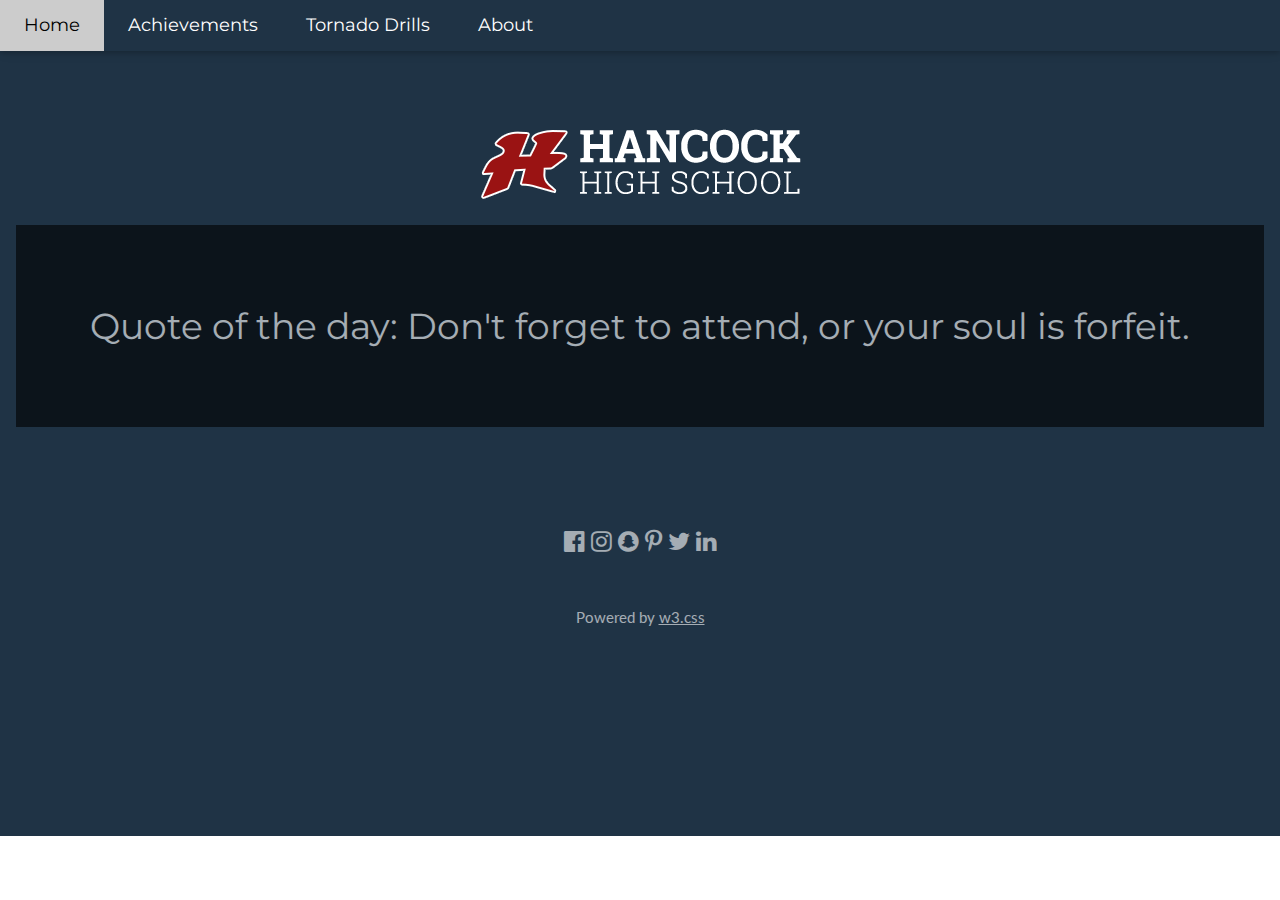
<file: index.html>
<!DOCTYPE html>
<html>
<title>Hancock High</title>
<meta charset="UTF-8">
<meta name="viewport" content="width=device-width, initial-scale=1">
<link rel="stylesheet" href="css.css">
<link rel="stylesheet" href="https://fonts.googleapis.com/css?family=Lato">
<link rel="stylesheet" href="https://fonts.googleapis.com/css?family=Montserrat">
<link rel="stylesheet" href="https://cdnjs.cloudflare.com/ajax/libs/font-awesome/4.7.0/css/font-awesome.min.css">
<style>
body,h1,h2,h3,h4,h5,h6 {font-family: "Lato", sans-serif}
.w3-bar,h1,button {font-family: "Montserrat", sans-serif}
 {font-size:200px}
</style>
<body>

<!-- Navbar -->
<div class="w3-top">
  <div class="w3-bar w3-red w3-card w3-left-align w3-large">
    <a class="w3-bar-item w3-button w3-hide-medium w3-hide-large w3-right w3-padding-large w3-hover-white w3-large w3-red" href="javascript:void(0);" onclick="myFunction()" title="Toggle Navigation Menu"><i class="fa fa-bars"></i></a>
    <a href="index.html" class="w3-bar-item w3-button w3-padding-large w3-white">Home</a>
    <a href="achievements.html" class="w3-bar-item w3-button w3-hide-small w3-padding-large w3-hover-white">Achievements</a>
    <a href="#" class="w3-bar-item w3-button w3-hide-small w3-padding-large w3-hover-white">Tornado Drills</a>
    <a href="about.html" class="w3-bar-item w3-button w3-hide-small w3-padding-large w3-hover-white">About</a>
  </div>

  <!-- Navbar on small screens -->
  <div id="navDemo" class="w3-bar-block w3-white w3-hide w3-hide-large w3-hide-medium w3-large">
    <a href="#" class="w3-bar-item w3-button w3-padding-large">Achievements</a>
    <a href="#" class="w3-bar-item w3-button w3-padding-large">Tornado Drills</a>
    <a href="#" class="w3-bar-item w3-button w3-padding-large">About</a>
  </div>
</div>

<!-- Header -->
<header class="w3-container w3-red w3-center" style="padding:128px 16px">
<img src="hhs-logo.png">
  <p class="w3-xlarge"></p>

<!-- First Grid -->


<!-- Second Grid -->
<div class="w3-container w3-black w3-center w3-opacity w3-padding-64">
    <h1>Quote of the day: Don't forget to attend, or your soul is forfeit.</h1>
</div>
    </div>

<!-- Footer -->
<footer class="w3-container w3-padding-64 w3-center w3-opacity">  
  <div class="w3-xlarge w3-padding-32">
    <i class="fa fa-facebook-official w3-hover-opacity"></i>
    <i class="fa fa-instagram w3-hover-opacity"></i>
    <i class="fa fa-snapchat w3-hover-opacity"></i>
    <i class="fa fa-pinterest-p w3-hover-opacity"></i>
    <i class="fa fa-twitter w3-hover-opacity"></i>
    <i class="fa fa-linkedin w3-hover-opacity"></i>
 </div>
 <p>Powered by <a href="https://www.w3schools.com/w3css/default.asp" target="_blank">w3.css</a></p>
</footer>

<script>
// Used to toggle the menu on small screens when clicking on the menu button
function myFunction() {
    var x = document.getElementById("navDemo");
    if (x.className.indexOf("w3-show") == -1) {
        x.className += " w3-show";
    } else { 
        x.className = x.className.replace(" w3-show", "");
    }
}
</script>

</body>
</html>
</file>
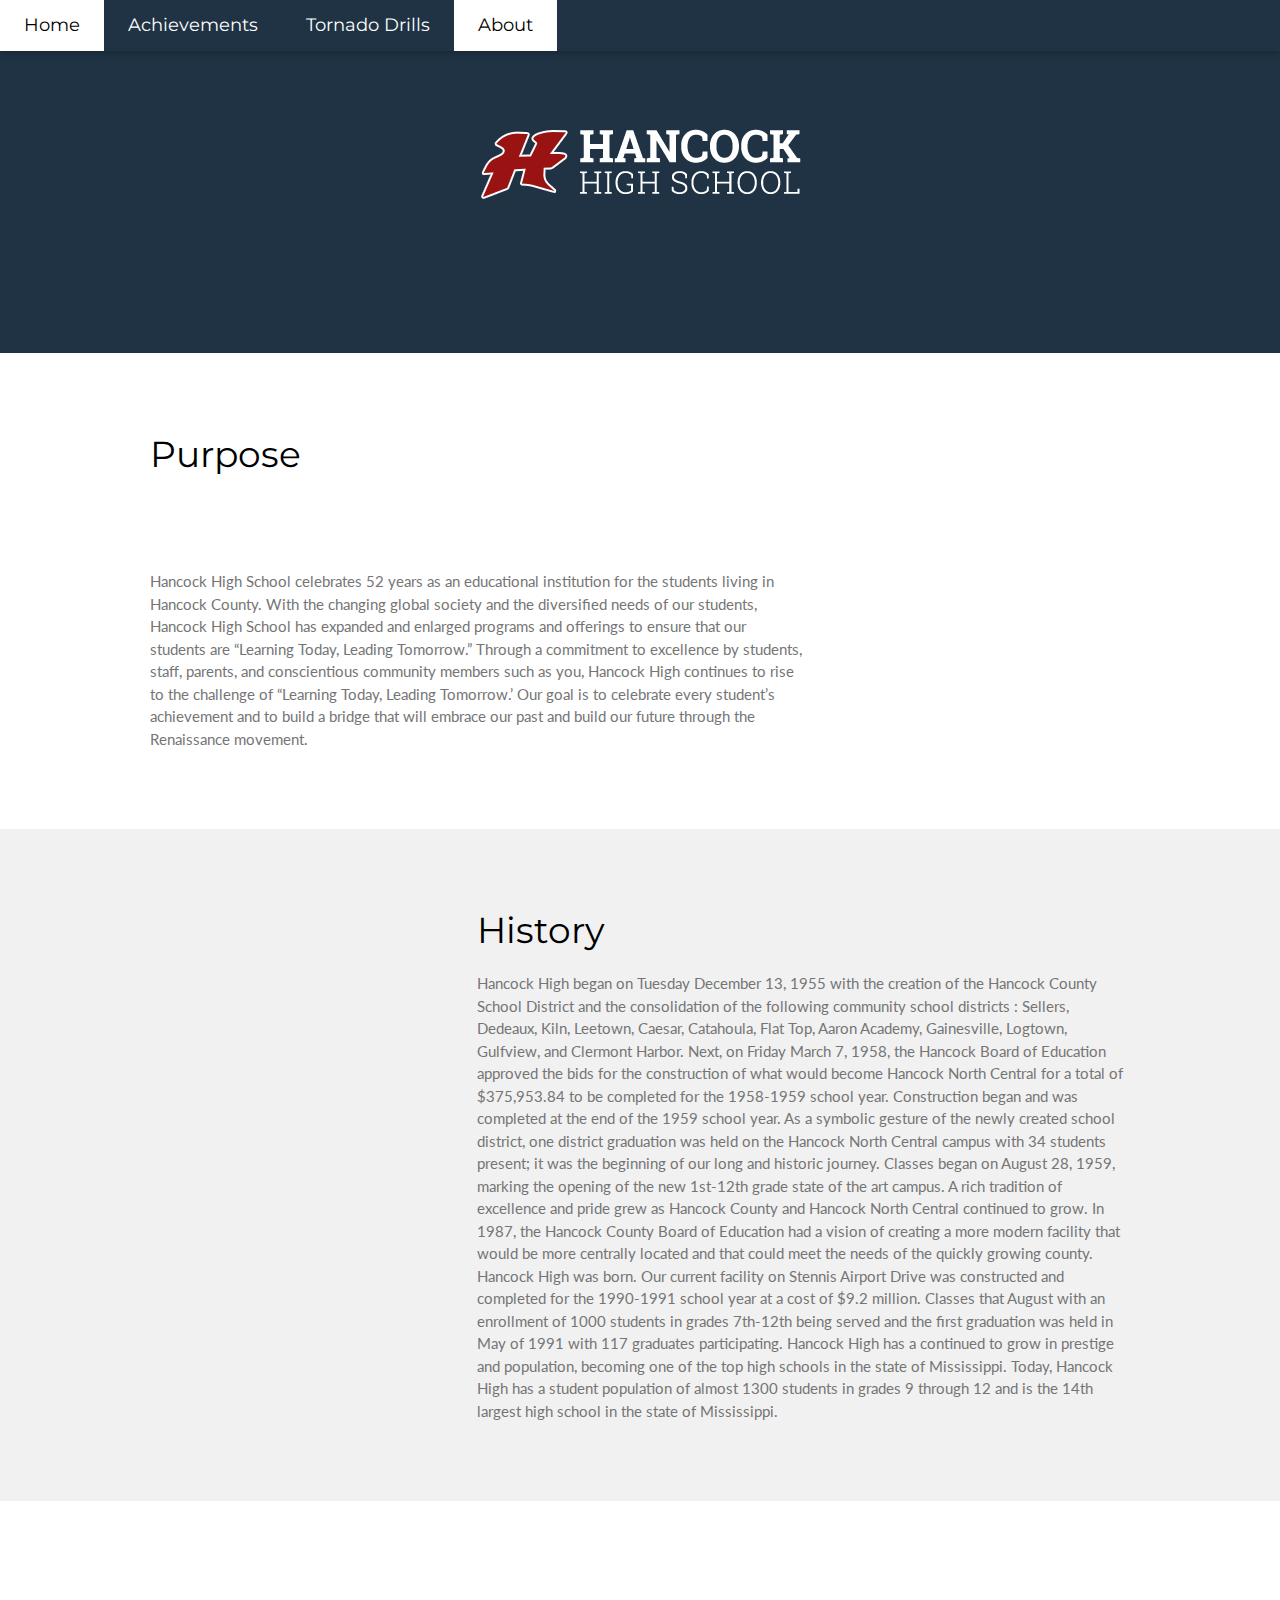
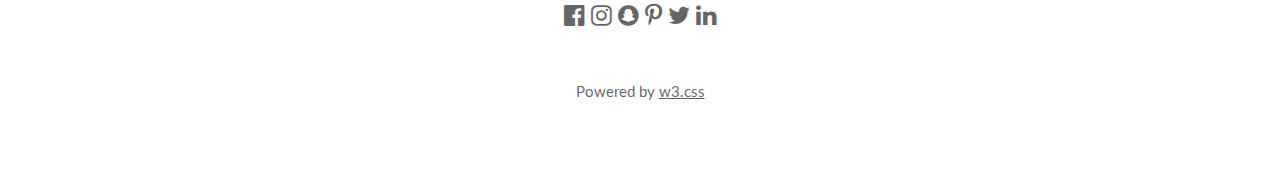
<file: about.html>
<!DOCTYPE html>
<html>
<title>Hancock High</title>
<meta charset="UTF-8">
<meta name="viewport" content="width=device-width, initial-scale=1">
<link rel="stylesheet" href="css.css">
<link rel="stylesheet" href="https://fonts.googleapis.com/css?family=Lato">
<link rel="stylesheet" href="https://fonts.googleapis.com/css?family=Montserrat">
<link rel="stylesheet" href="https://cdnjs.cloudflare.com/ajax/libs/font-awesome/4.7.0/css/font-awesome.min.css">
<style>
body,h1,h2,h3,h4,h5,h6 {font-family: "Lato", sans-serif}
.w3-bar,h1,button {font-family: "Montserrat", sans-serif}
.fa-anchor,.fa-coffee {font-size:200px}
</style>
<body>

<!-- Navbar -->
<div class="w3-top">
  <div class="w3-bar w3-red w3-card w3-left-align w3-large">
    <a class="w3-bar-item w3-button w3-hide-medium w3-hide-large w3-right w3-padding-large w3-hover-white w3-large w3-red" href="javascript:void(0);" onclick="myFunction()" title="Toggle Navigation Menu"><i class="fa fa-bars"></i></a>
    <a href="index.html" class="w3-bar-item w3-button w3-hide-small w3-padding-large w3-hover-white">Home</a>
    <a href="achievements.html" class="w3-bar-item w3-button w3-hide-small w3-padding-large w3-hover-white">Achievements</a>
    <a href="tornado-drill.html" class="w3-bar-item w3-button w3-hide-small w3-padding-large w3-hover-white">Tornado Drills</a>
    <a href="about.html" class="w3-bar-item w3-button w3-padding-large w3-white">About</a>
  </div>

  <!-- Navbar on small screens -->
  <div id="navDemo" class="w3-bar-block w3-white w3-hide w3-hide-large w3-hide-medium w3-large">
    <a href="index.html" class="w3-bar-item w3-button w3-padding-large">Home</a>
    <a href="achievements.html" class="w3-bar-item w3-button w3-padding-large">Achievements</a>
    <a href="tornado-drill.html" class="w3-bar-item w3-button w3-padding-large">Tornado Drills</a>
  </div>
</div>

<!-- Header -->
<header class="w3-container w3-red w3-center" style="padding:128px 16px">
<img src="hhs-logo.png">
  <p class="w3-xlarge"></p>
</header>

<!-- First Grid -->
<div class="w3-row-padding w3-padding-64 w3-container">
  <div class="w3-content">
    <div class="w3-twothird">
      <h1>Purpose</h1>
      <h5 class="w3-padding-32"></h5>

      <p class="w3-text-grey">Hancock High School celebrates 52 years as an educational institution for the students living in Hancock County. With the changing global society and the diversified needs of our students, Hancock High School has expanded and enlarged programs and offerings to ensure that our students are “Learning Today, Leading Tomorrow.” Through a commitment to excellence by students, staff, parents, and conscientious community members such as you, Hancock High continues to rise to the challenge of “Learning Today, Leading Tomorrow.’ Our goal is to celebrate every student’s achievement and to build a bridge that will embrace our past and build our future through the Renaissance movement.</p>
    </div>

    <div class="w3-third w3-center">
      <i class=" w3-padding-64 w3-text-red"></i>
    </div>
  </div>
</div>

<!-- Second Grid -->
<div class="w3-row-padding w3-light-grey w3-padding-64 w3-container">
  <div class="w3-content">
    <div class="w3-third w3-center">
      <i class="w3-padding-64 w3-text-red w3-margin-right"></i>
    </div>

    <div class="w3-twothird">
      <h1>History</h1>

      <p class="w3-text-grey">Hancock High began on Tuesday December 13, 1955 with the creation of the Hancock County School District and the consolidation of the following community school districts : Sellers, Dedeaux, Kiln, Leetown, Caesar, Catahoula, Flat Top, Aaron Academy, Gainesville, Logtown, Gulfview, and Clermont Harbor. Next, on Friday March 7, 1958, the Hancock Board of Education approved the bids for the construction of what would become Hancock North Central for a total of $375,953.84 to be completed for the 1958-1959 school year. Construction began and was completed at the end of the 1959 school year. As a symbolic gesture of the newly created school district, one district graduation was held on the Hancock North Central campus with 34 students present; it was the beginning of our long and historic journey. Classes began on August 28, 1959, marking the opening of the new 1st-12th grade state of the art campus. A rich tradition of excellence and pride grew as Hancock County and Hancock North Central continued to grow. In 1987, the Hancock County Board of Education had a vision of creating a more modern facility that would be more centrally located and that could meet the needs of the quickly growing county. Hancock High was born. Our current facility on Stennis Airport Drive was constructed and completed for the 1990-1991 school year at a cost of $9.2 million. Classes that August with an enrollment of 1000 students in grades 7th-12th being served and the first graduation was held in May of 1991 with 117 graduates participating. Hancock High has a continued to grow in prestige and population, becoming one of the top high schools in the state of Mississippi. Today, Hancock High has a student population of almost 1300 students in grades 9 through 12 and is the 14th largest high school in the state of Mississippi.</p>
    </div>
  </div>
</div>

<!-- Footer -->
<footer class="w3-container w3-padding-64 w3-center w3-opacity">  
  <div class="w3-xlarge w3-padding-32">
    <i class="fa fa-facebook-official w3-hover-opacity"></i>
    <i class="fa fa-instagram w3-hover-opacity"></i>
    <i class="fa fa-snapchat w3-hover-opacity"></i>
    <i class="fa fa-pinterest-p w3-hover-opacity"></i>
    <i class="fa fa-twitter w3-hover-opacity"></i>
    <i class="fa fa-linkedin w3-hover-opacity"></i>
 </div>
 <p>Powered by <a href="https://www.w3schools.com/w3css/default.asp" target="_blank">w3.css</a></p>
</footer>

<script>
// Used to toggle the menu on small screens when clicking on the menu button
function myFunction() {
    var x = document.getElementById("navDemo");
    if (x.className.indexOf("w3-show") == -1) {
        x.className += " w3-show";
    } else { 
        x.className = x.className.replace(" w3-show", "");
    }
}
</script>

</body>
</html>
</file>
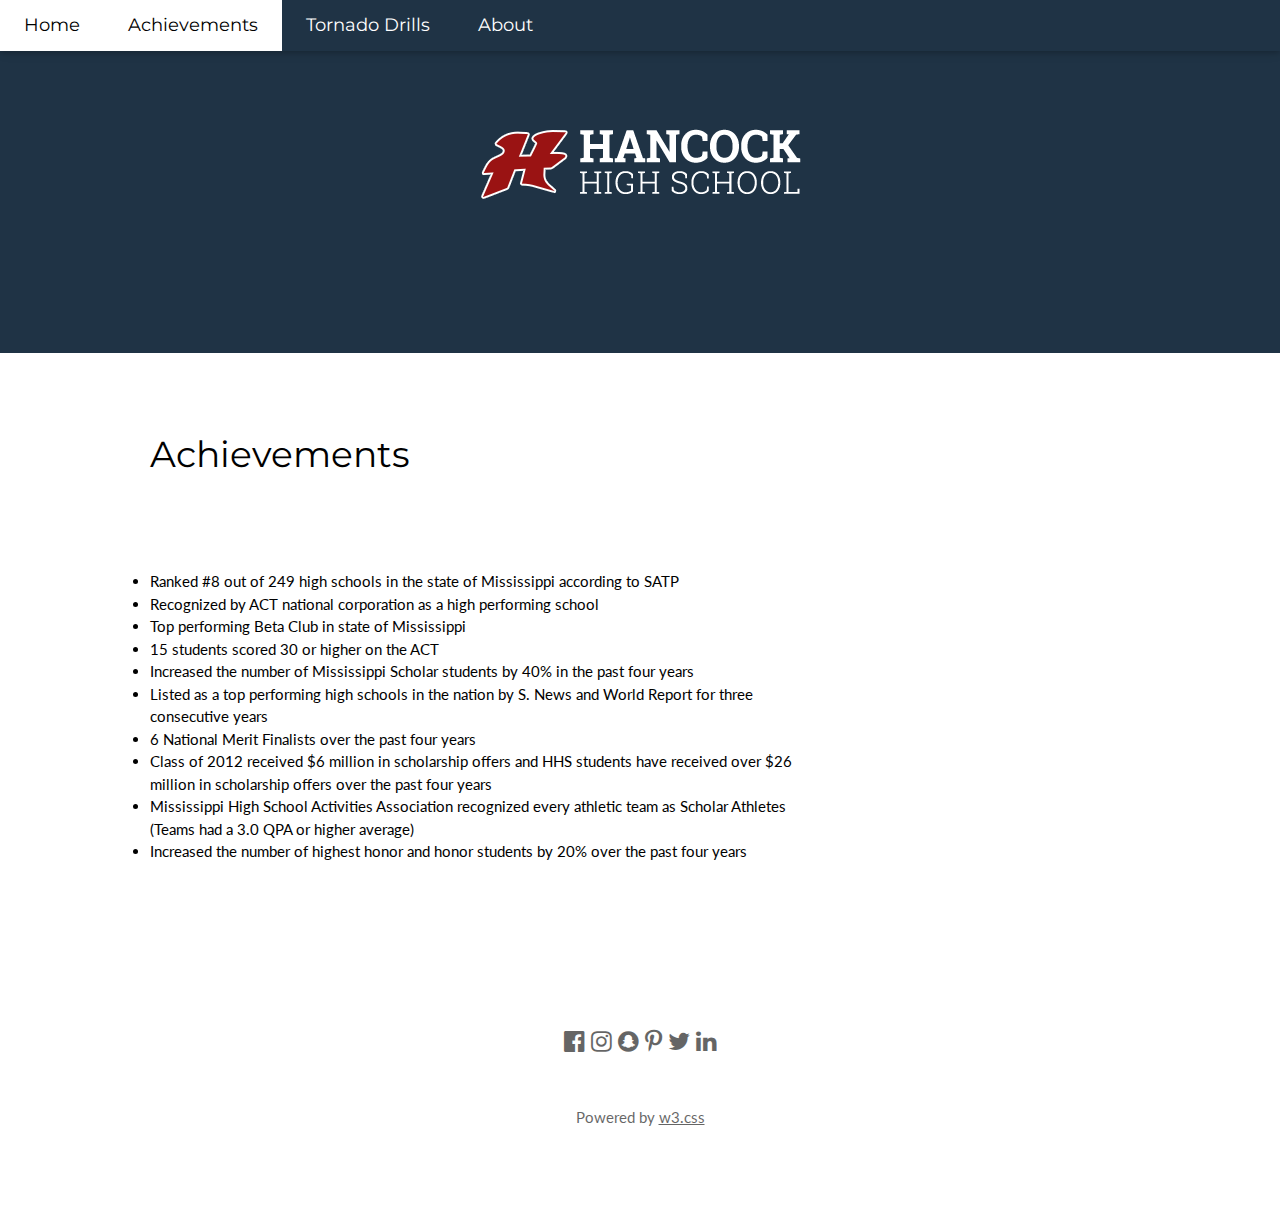
<file: achievements.html>
<!DOCTYPE html>
<html>
<title>Hancock High</title>
<meta charset="UTF-8">
<meta name="viewport" content="width=device-width, initial-scale=1">
<link rel="stylesheet" href="css.css">
<link rel="stylesheet" href="https://fonts.googleapis.com/css?family=Lato">
<link rel="stylesheet" href="https://fonts.googleapis.com/css?family=Montserrat">
<link rel="stylesheet" href="https://cdnjs.cloudflare.com/ajax/libs/font-awesome/4.7.0/css/font-awesome.min.css">
<style>
body,h1,h2,h3,h4,h5,h6 {font-family: "Lato", sans-serif}
.w3-bar,h1,button {font-family: "Montserrat", sans-serif}
</style>
<body>

<!-- Navbar -->
<div class="w3-top">
  <div class="w3-bar w3-red w3-card w3-left-align w3-large">
    <a class="w3-bar-item w3-button w3-hide-medium w3-hide-large w3-right w3-padding-large w3-hover-white w3-large w3-red" href="javascript:void(0);" onclick="myFunction()" title="Toggle Navigation Menu"><i class="fa fa-bars"></i></a>
    <a href="index.html" class="w3-bar-item w3-button w3-hide-small w3-padding-large w3-hover-white">Home</a>
    <a href="achievements.html" class="w3-bar-item w3-button w3-padding-large w3-white">Achievements</a>
    <a href="tornado-drill.html" class="w3-bar-item w3-button w3-hide-small w3-padding-large w3-hover-white">Tornado Drills</a>
    <a href="about.html" class="w3-bar-item w3-button w3-hide-small w3-padding-large w3-hover-white">About</a>
  </div>

  <!-- Navbar on small screens -->
  <div id="navDemo" class="w3-bar-block w3-white w3-hide w3-hide-large w3-hide-medium w3-large">
    <a href="index.html" class="w3-bar-item w3-button w3-padding-large">Home</a>
    <a href="tornado-drill.html" class="w3-bar-item w3-button w3-padding-large">Tornado Drills</a>
    <a href="about.html" class="w3-bar-item w3-button w3-padding-large">About</a>
  </div>
</div>

<!-- Header -->
<header class="w3-container w3-red w3-center" style="padding:128px 16px">
<img src="hhs-logo.png">
  <p class="w3-xlarge"></p>
</header>

<!-- First Grid -->
<div class="w3-row-padding w3-padding-64 w3-container">
  <div class="w3-content">
    <div class="w3-twothird">
      <h1>Achievements</h1>
      <h5 class="w3-padding-32"></h5>

        <p class="w3-text-grey"><li>Ranked #8 out of 249 high schools in the state of Mississippi according to SATP</li>
        <li>Recognized by ACT national corporation as a high performing school</li>
        <li>Top performing Beta Club in state of Mississippi</li>
        <li>15 students scored 30 or higher on the ACT</li>
        <li>Increased the number of Mississippi Scholar students by 40% in the past four years</li>
<li>Listed as a top performing high schools in the nation by S. News and World Report for three consecutive years</li>
        <li>6 National Merit Finalists over the past four years</li>
<li>Class of 2012 received $6 million in scholarship offers and HHS students have received over $26 million in scholarship offers over the past four years</li>
<li>Mississippi High School Activities Association recognized every athletic team as Scholar Athletes (Teams had a 3.0 QPA or higher average)</li>
        <li>Increased the number of highest honor and honor students by 20% over the past four years</li>
    </div>

    <div class="w3-third w3-center">
      <i class="w3-padding-64 w3-text-red"></i>
    </div>
  </div>
</div>
    
<!-- Footer -->
<footer class="w3-container w3-padding-64 w3-center w3-opacity">  
  <div class="w3-xlarge w3-padding-32">
    <i class="fa fa-facebook-official w3-hover-opacity"></i>
    <i class="fa fa-instagram w3-hover-opacity"></i>
    <i class="fa fa-snapchat w3-hover-opacity"></i>
    <i class="fa fa-pinterest-p w3-hover-opacity"></i>
    <i class="fa fa-twitter w3-hover-opacity"></i>
    <i class="fa fa-linkedin w3-hover-opacity"></i>
 </div>
 <p>Powered by <a href="https://www.w3schools.com/w3css/default.asp" target="_blank">w3.css</a></p>
</footer>

<script>
// Used to toggle the menu on small screens when clicking on the menu button
function myFunction() {
    var x = document.getElementById("navDemo");
    if (x.className.indexOf("w3-show") == -1) {
        x.className += " w3-show";
    } else { 
        x.className = x.className.replace(" w3-show", "");
    }
}
</script>

</body>
</html>
</file>
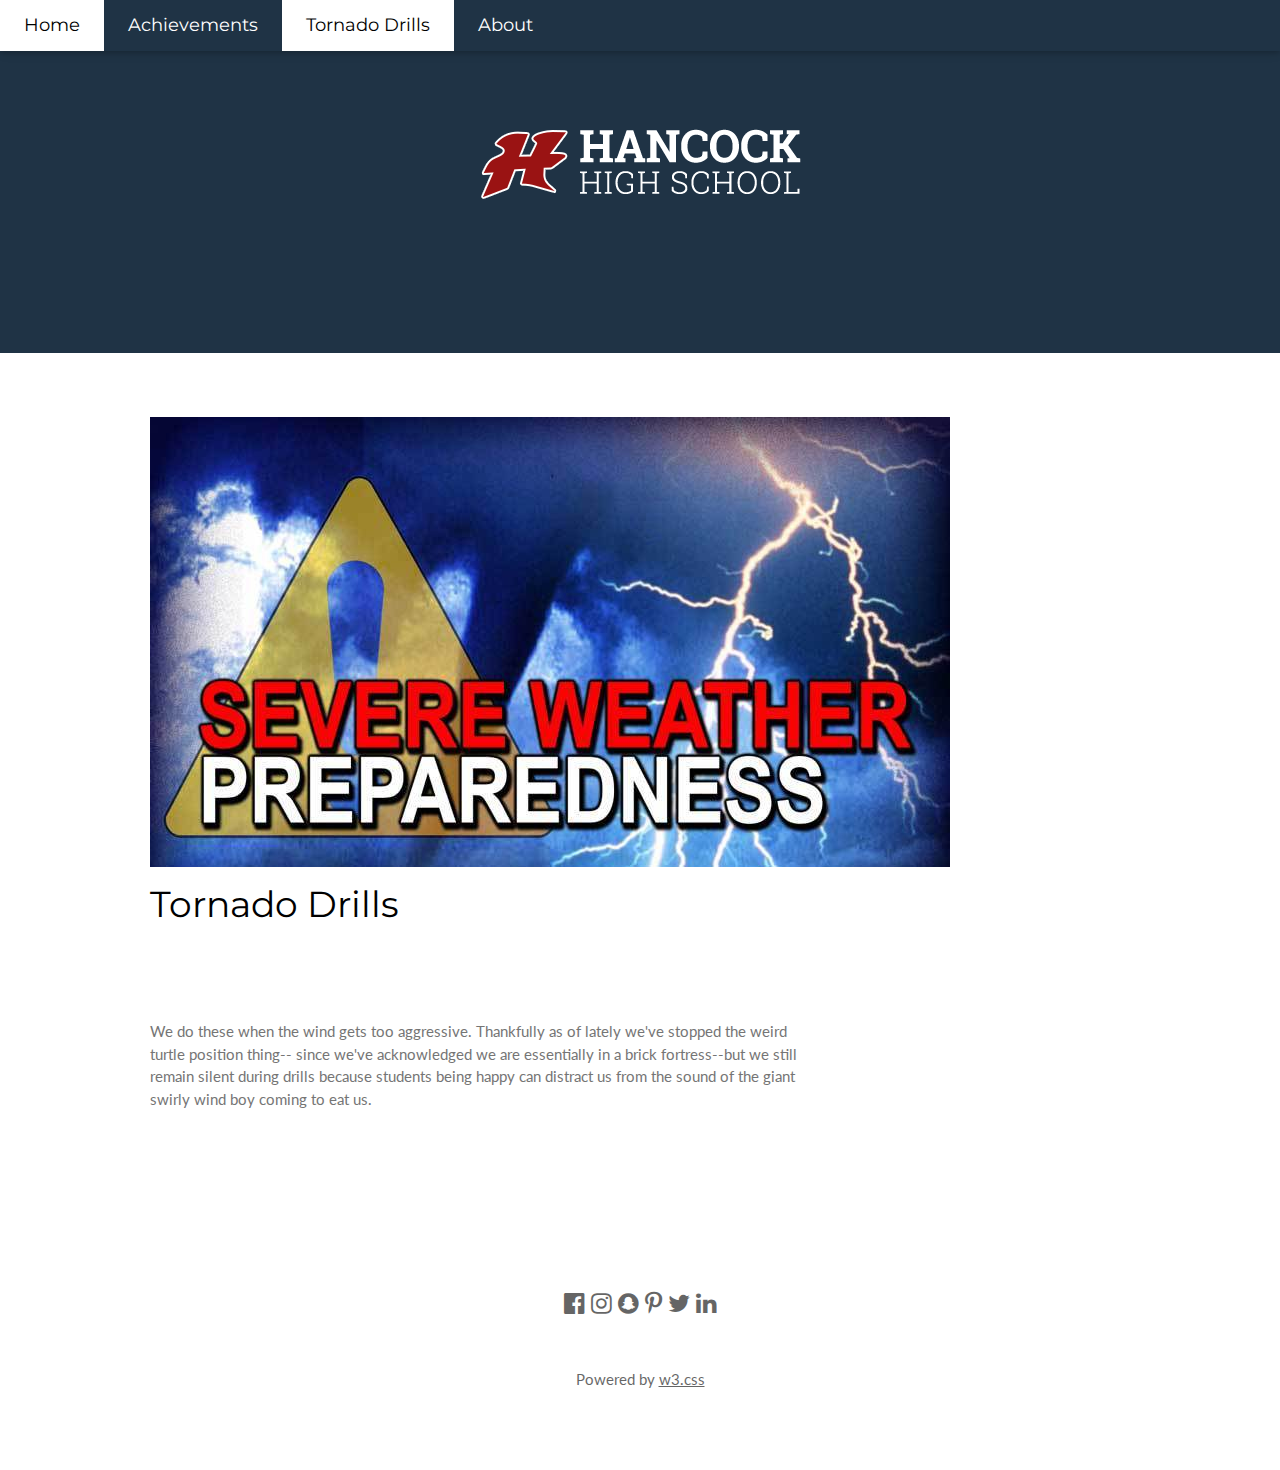
<file: tornado-drill.html>
<!DOCTYPE html>
<html>
<title>Hancock High</title>
<meta charset="UTF-8">
<meta name="viewport" content="width=device-width, initial-scale=1">
<link rel="stylesheet" href="css.css">
<link rel="stylesheet" href="https://fonts.googleapis.com/css?family=Lato">
<link rel="stylesheet" href="https://fonts.googleapis.com/css?family=Montserrat">
<link rel="stylesheet" href="https://cdnjs.cloudflare.com/ajax/libs/font-awesome/4.7.0/css/font-awesome.min.css">
<style>
body,h1,h2,h3,h4,h5,h6 {font-family: "Lato", sans-serif}
.w3-bar,h1,button {font-family: "Montserrat", sans-serif}
.fa-anchor,.fa-coffee {font-size:200px}
</style>
<body>

<!-- Navbar -->
<div class="w3-top">
  <div class="w3-bar w3-red w3-card w3-left-align w3-large">
    <a class="w3-bar-item w3-button w3-hide-medium w3-hide-large w3-right w3-padding-large w3-hover-white w3-large w3-red" href="javascript:void(0);" onclick="myFunction()" title="Toggle Navigation Menu"><i class="fa fa-bars"></i></a>
    <a href="index.html" class="w3-bar-item w3-button w3-hide-small w3-padding-large w3-hover-white">Home</a>
    <a href="achievements.html" class="w3-bar-item w3-button w3-hide-small w3-padding-large w3-hover-white">Achievements</a>
    <a href="tornado-drill.html" class="w3-bar-item w3-button w3-padding-large w3-white">Tornado Drills</a>
    <a href="about.html" class="w3-bar-item w3-button w3-hide-small w3-padding-large w3-hover-white">About</a>
  </div>

  <!-- Navbar on small screens -->
  <div id="navDemo" class="w3-bar-block w3-white w3-hide w3-hide-large w3-hide-medium w3-large">
    <a href="index.html" class="w3-bar-item w3-button w3-padding-large">Home</a>
    <a href="achievements.html" class="w3-bar-item w3-button w3-padding-large">Achievements</a>
    <a href="about.html" class="w3-bar-item w3-button w3-padding-large">About</a>
  </div>
</div>

<!-- Header -->
<header class="w3-container w3-red w3-center" style="padding:128px 16px">
<img src="hhs-logo.png">
  <p class="w3-xlarge"></p>
</header>

<!-- First Grid -->
<div class="w3-row-padding w3-padding-64 w3-container">
  <div class="w3-content">
    <div class="w3-twothird">
<img src="tornado.jpg">
      <h1>Tornado Drills</h1>
      <h5 class="w3-padding-32"></h5>

      <p class="w3-text-grey">We do these when the wind gets too aggressive. Thankfully as of lately we've stopped the weird turtle position thing-- since we've acknowledged we are essentially in a brick fortress--but we still remain silent during drills because students being happy can distract us from the sound of the giant swirly wind boy coming to eat us.</p>
    </div>

    <div class="w3-third w3-center">
      <i class=" w3-padding-64 w3-text-red"></i>
    </div>
  </div>
</div>

<!-- Footer -->
<footer class="w3-container w3-padding-64 w3-center w3-opacity">  
  <div class="w3-xlarge w3-padding-32">
    <i class="fa fa-facebook-official w3-hover-opacity"></i>
    <i class="fa fa-instagram w3-hover-opacity"></i>
    <i class="fa fa-snapchat w3-hover-opacity"></i>
    <i class="fa fa-pinterest-p w3-hover-opacity"></i>
    <i class="fa fa-twitter w3-hover-opacity"></i>
    <i class="fa fa-linkedin w3-hover-opacity"></i>
 </div>
 <p>Powered by <a href="https://www.w3schools.com/w3css/default.asp" target="_blank">w3.css</a></p>
</footer>

<script>
// Used to toggle the menu on small screens when clicking on the menu button
function myFunction() {
    var x = document.getElementById("navDemo");
    if (x.className.indexOf("w3-show") == -1) {
        x.className += " w3-show";
    } else { 
        x.className = x.className.replace(" w3-show", "");
    }
}
</script>

</body>
</html>
</file>
<file: css.css>
/* W3.CSS 4.10 February 2018 by Jan Egil and Borge Refsnes */
html{box-sizing:border-box}*,*:before,*:after{box-sizing:inherit}
/* Extract from normalize.css by Nicolas Gallagher and Jonathan Neal git.io/normalize */
html{-ms-text-size-adjust:100%;-webkit-text-size-adjust:100%}body{margin:0}
article,aside,details,figcaption,figure,footer,header,main,menu,nav,section,summary{display:block}
audio,canvas,progress,video{display:inline-block}progress{vertical-align:baseline}
audio:not([controls]){display:none;height:0}[hidden],template{display:none}
a{background-color:transparent;-webkit-text-decoration-skip:objects}
a:active,a:hover{outline-width:0}abbr[title]{border-bottom:none;text-decoration:underline;text-decoration:underline dotted}
dfn{font-style:italic}mark{background:#ff0;color:#000}
small{font-size:80%}sub,sup{font-size:75%;line-height:0;position:relative;vertical-align:baseline}
sub{bottom:-0.25em}sup{top:-0.5em}figure{margin:1em 40px}img{border-style:none}svg:not(:root){overflow:hidden}
code,kbd,pre,samp{font-family:monospace,monospace;font-size:1em}hr{box-sizing:content-box;height:0;overflow:visible}
button,input,select,textarea{font:inherit;margin:0}optgroup{font-weight:bold}
button,input{overflow:visible}button,select{text-transform:none}
button,html [type=button],[type=reset],[type=submit]{-webkit-appearance:button}
button::-moz-focus-inner, [type=button]::-moz-focus-inner, [type=reset]::-moz-focus-inner, [type=submit]::-moz-focus-inner{border-style:none;padding:0}
button:-moz-focusring, [type=button]:-moz-focusring, [type=reset]:-moz-focusring, [type=submit]:-moz-focusring{outline:1px dotted ButtonText}
fieldset{border:1px solid #c0c0c0;margin:0 2px;padding:.35em .625em .75em}
legend{color:inherit;display:table;max-width:100%;padding:0;white-space:normal}textarea{overflow:auto}
[type=checkbox],[type=radio]{padding:0}
[type=number]::-webkit-inner-spin-button,[type=number]::-webkit-outer-spin-button{height:auto}
[type=search]{-webkit-appearance:textfield;outline-offset:-2px}
[type=search]::-webkit-search-cancel-button,[type=search]::-webkit-search-decoration{-webkit-appearance:none}
::-webkit-input-placeholder{color:inherit;opacity:0.54}
::-webkit-file-upload-button{-webkit-appearance:button;font:inherit}
/* End extract */
html,body{font-family:Verdana,sans-serif;font-size:15px;line-height:1.5}html{overflow-x:hidden}
h1{font-size:36px}h2{font-size:30px}h3{font-size:24px}h4{font-size:20px}h5{font-size:18px}h6{font-size:16px}.w3-serif{font-family:serif}
h1,h2,h3,h4,h5,h6{font-family:"Segoe UI",Arial,sans-serif;font-weight:400;margin:10px 0}.w3-wide{letter-spacing:4px}
hr{border:0;border-top:1px solid #eee;margin:20px 0}
.w3-image{max-width:100%;height:auto}img{vertical-align:middle}a{color:inherit}
.w3-table,.w3-table-all{border-collapse:collapse;border-spacing:0;width:100%;display:table}.w3-table-all{border:1px solid #ccc}
.w3-bordered tr,.w3-table-all tr{border-bottom:1px solid #ddd}.w3-striped tbody tr:nth-child(even){background-color:#f1f1f1}
.w3-table-all tr:nth-child(odd){background-color:#fff}.w3-table-all tr:nth-child(even){background-color:#f1f1f1}
.w3-hoverable tbody tr:hover,.w3-ul.w3-hoverable li:hover{background-color:#ccc}.w3-centered tr th,.w3-centered tr td{text-align:center}
.w3-table td,.w3-table th,.w3-table-all td,.w3-table-all th{padding:8px 8px;display:table-cell;text-align:left;vertical-align:top}
.w3-table th:first-child,.w3-table td:first-child,.w3-table-all th:first-child,.w3-table-all td:first-child{padding-left:16px}
.w3-btn,.w3-button{border:none;display:inline-block;padding:8px 16px;vertical-align:middle;overflow:hidden;text-decoration:none;color:inherit;background-color:inherit;text-align:center;cursor:pointer;white-space:nowrap}
.w3-btn:hover{box-shadow:0 8px 16px 0 rgba(0,0,0,0.2),0 6px 20px 0 rgba(0,0,0,0.19)}
.w3-btn,.w3-button{-webkit-touch-callout:none;-webkit-user-select:none;-khtml-user-select:none;-moz-user-select:none;-ms-user-select:none;user-select:none}   
.w3-disabled,.w3-btn:disabled,.w3-button:disabled{cursor:not-allowed;opacity:0.3}.w3-disabled *,:disabled *{pointer-events:none}
.w3-btn.w3-disabled:hover,.w3-btn:disabled:hover{box-shadow:none}
.w3-badge,.w3-tag{background-color:#000;color:#fff;display:inline-block;padding-left:8px;padding-right:8px;text-align:center}.w3-badge{border-radius:50%}
.w3-ul{list-style-type:none;padding:0;margin:0}.w3-ul li{padding:8px 16px;border-bottom:1px solid #ddd}.w3-ul li:last-child{border-bottom:none}
.w3-tooltip,.w3-display-container{position:relative}.w3-tooltip .w3-text{display:none}.w3-tooltip:hover .w3-text{display:inline-block}
.w3-ripple:active{opacity:0.5}.w3-ripple{transition:opacity 0s}
.w3-input{padding:8px;display:block;border:none;border-bottom:1px solid #ccc;width:100%}
.w3-select{padding:9px 0;width:100%;border:none;border-bottom:1px solid #ccc}
.w3-dropdown-click,.w3-dropdown-hover{position:relative;display:inline-block;cursor:pointer}
.w3-dropdown-hover:hover .w3-dropdown-content{display:block}
.w3-dropdown-hover:first-child,.w3-dropdown-click:hover{background-color:#ccc;color:#000}
.w3-dropdown-hover:hover > .w3-button:first-child,.w3-dropdown-click:hover > .w3-button:first-child{background-color:#ccc;color:#000}
.w3-dropdown-content{cursor:auto;color:#000;background-color:#fff;display:none;position:absolute;min-width:160px;margin:0;padding:0;z-index:1}
.w3-check,.w3-radio{width:24px;height:24px;position:relative;top:6px}
.w3-sidebar{height:100%;width:200px;background-color:#fff;position:fixed!important;z-index:1;overflow:auto}
.w3-bar-block .w3-dropdown-hover,.w3-bar-block .w3-dropdown-click{width:100%}
.w3-bar-block .w3-dropdown-hover .w3-dropdown-content,.w3-bar-block .w3-dropdown-click .w3-dropdown-content{min-width:100%}
.w3-bar-block .w3-dropdown-hover .w3-button,.w3-bar-block .w3-dropdown-click .w3-button{width:100%;text-align:left;padding:8px 16px}
.w3-main,#main{transition:margin-left .4s}
.w3-modal{z-index:3;display:none;padding-top:100px;position:fixed;left:0;top:0;width:100%;height:100%;overflow:auto;background-color:rgb(0,0,0);background-color:rgba(0,0,0,0.4)}
.w3-modal-content{margin:auto;background-color:#fff;position:relative;padding:0;outline:0;width:600px}
.w3-bar{width:100%;overflow:hidden}.w3-center .w3-bar{display:inline-block;width:auto}
.w3-bar .w3-bar-item{padding:8px 16px;float:left;width:auto;border:none;display:block;outline:0}
.w3-bar .w3-dropdown-hover,.w3-bar .w3-dropdown-click{position:static;float:left}
.w3-bar .w3-button{white-space:normal}
.w3-bar-block .w3-bar-item{width:100%;display:block;padding:8px 16px;text-align:left;border:none;white-space:normal;float:none;outline:0}
.w3-bar-block.w3-center .w3-bar-item{text-align:center}.w3-block{display:block;width:100%}
.w3-responsive{display:block;overflow-x:auto}
.w3-container:after,.w3-container:before,.w3-panel:after,.w3-panel:before,.w3-row:after,.w3-row:before,.w3-row-padding:after,.w3-row-padding:before,
.w3-cell-row:before,.w3-cell-row:after,.w3-clear:after,.w3-clear:before,.w3-bar:before,.w3-bar:after{content:"";display:table;clear:both}
.w3-col,.w3-half,.w3-third,.w3-twothird,.w3-threequarter,.w3-quarter{float:left;width:100%}
.w3-col.s1{width:8.33333%}.w3-col.s2{width:16.66666%}.w3-col.s3{width:24.99999%}.w3-col.s4{width:33.33333%}
.w3-col.s5{width:41.66666%}.w3-col.s6{width:49.99999%}.w3-col.s7{width:58.33333%}.w3-col.s8{width:66.66666%}
.w3-col.s9{width:74.99999%}.w3-col.s10{width:83.33333%}.w3-col.s11{width:91.66666%}.w3-col.s12{width:99.99999%}
@media (min-width:601px){.w3-col.m1{width:8.33333%}.w3-col.m2{width:16.66666%}.w3-col.m3,.w3-quarter{width:24.99999%}.w3-col.m4,.w3-third{width:33.33333%}
.w3-col.m5{width:41.66666%}.w3-col.m6,.w3-half{width:49.99999%}.w3-col.m7{width:58.33333%}.w3-col.m8,.w3-twothird{width:66.66666%}
.w3-col.m9,.w3-threequarter{width:74.99999%}.w3-col.m10{width:83.33333%}.w3-col.m11{width:91.66666%}.w3-col.m12{width:99.99999%}}
@media (min-width:993px){.w3-col.l1{width:8.33333%}.w3-col.l2{width:16.66666%}.w3-col.l3{width:24.99999%}.w3-col.l4{width:33.33333%}
.w3-col.l5{width:41.66666%}.w3-col.l6{width:49.99999%}.w3-col.l7{width:58.33333%}.w3-col.l8{width:66.66666%}
.w3-col.l9{width:74.99999%}.w3-col.l10{width:83.33333%}.w3-col.l11{width:91.66666%}.w3-col.l12{width:99.99999%}}
.w3-content{max-width:980px;margin:auto}.w3-rest{overflow:hidden}
.w3-cell-row{display:table;width:100%}.w3-cell{display:table-cell}
.w3-cell-top{vertical-align:top}.w3-cell-middle{vertical-align:middle}.w3-cell-bottom{vertical-align:bottom}
.w3-hide{display:none!important}.w3-show-block,.w3-show{display:block!important}.w3-show-inline-block{display:inline-block!important}
@media (max-width:600px){.w3-modal-content{margin:0 10px;width:auto!important}.w3-modal{padding-top:30px}
.w3-dropdown-hover.w3-mobile .w3-dropdown-content,.w3-dropdown-click.w3-mobile .w3-dropdown-content{position:relative}	
.w3-hide-small{display:none!important}.w3-mobile{display:block;width:100%!important}.w3-bar-item.w3-mobile,.w3-dropdown-hover.w3-mobile,.w3-dropdown-click.w3-mobile{text-align:center}
.w3-dropdown-hover.w3-mobile,.w3-dropdown-hover.w3-mobile .w3-btn,.w3-dropdown-hover.w3-mobile .w3-button,.w3-dropdown-click.w3-mobile,.w3-dropdown-click.w3-mobile .w3-btn,.w3-dropdown-click.w3-mobile .w3-button{width:100%}}
@media (max-width:768px){.w3-modal-content{width:500px}.w3-modal{padding-top:50px}}
@media (min-width:993px){.w3-modal-content{width:900px}.w3-hide-large{display:none!important}.w3-sidebar.w3-collapse{display:block!important}}
@media (max-width:992px) and (min-width:601px){.w3-hide-medium{display:none!important}}
@media (max-width:992px){.w3-sidebar.w3-collapse{display:none}.w3-main{margin-left:0!important;margin-right:0!important}}
.w3-top,.w3-bottom{position:fixed;width:100%;z-index:1}.w3-top{top:0}.w3-bottom{bottom:0}
.w3-overlay{position:fixed;display:none;width:100%;height:100%;top:0;left:0;right:0;bottom:0;background-color:rgba(0,0,0,0.5);z-index:2}
.w3-display-topleft{position:absolute;left:0;top:0}.w3-display-topright{position:absolute;right:0;top:0}
.w3-display-bottomleft{position:absolute;left:0;bottom:0}.w3-display-bottomright{position:absolute;right:0;bottom:0}
.w3-display-middle{position:absolute;top:50%;left:50%;transform:translate(-50%,-50%);-ms-transform:translate(-50%,-50%)}
.w3-display-left{position:absolute;top:50%;left:0%;transform:translate(0%,-50%);-ms-transform:translate(-0%,-50%)}
.w3-display-right{position:absolute;top:50%;right:0%;transform:translate(0%,-50%);-ms-transform:translate(0%,-50%)}
.w3-display-topmiddle{position:absolute;left:50%;top:0;transform:translate(-50%,0%);-ms-transform:translate(-50%,0%)}
.w3-display-bottommiddle{position:absolute;left:50%;bottom:0;transform:translate(-50%,0%);-ms-transform:translate(-50%,0%)}
.w3-display-container:hover .w3-display-hover{display:block}.w3-display-container:hover span.w3-display-hover{display:inline-block}.w3-display-hover{display:none}
.w3-display-position{position:absolute}
.w3-circle{border-radius:50%}
.w3-round-small{border-radius:2px}.w3-round,.w3-round-medium{border-radius:4px}.w3-round-large{border-radius:8px}.w3-round-xlarge{border-radius:16px}.w3-round-xxlarge{border-radius:32px}
.w3-row-padding,.w3-row-padding>.w3-half,.w3-row-padding>.w3-third,.w3-row-padding>.w3-twothird,.w3-row-padding>.w3-threequarter,.w3-row-padding>.w3-quarter,.w3-row-padding>.w3-col{padding:0 8px}
.w3-container,.w3-panel{padding:0.01em 16px}.w3-panel{margin-top:16px;margin-bottom:16px}
.w3-code,.w3-codespan{font-family:Consolas,"courier new";font-size:16px}
.w3-code{width:auto;background-color:#fff;padding:8px 12px;border-left:4px solid #4CAF50;word-wrap:break-word}
.w3-codespan{color:crimson;background-color:#f1f1f1;padding-left:4px;padding-right:4px;font-size:110%}
.w3-card,.w3-card-2{box-shadow:0 2px 5px 0 rgba(0,0,0,0.16),0 2px 10px 0 rgba(0,0,0,0.12)}
.w3-card-4,.w3-hover-shadow:hover{box-shadow:0 4px 10px 0 rgba(0,0,0,0.2),0 4px 20px 0 rgba(0,0,0,0.19)}
.w3-spin{animation:w3-spin 2s infinite linear}@keyframes w3-spin{0%{transform:rotate(0deg)}100%{transform:rotate(359deg)}}
.w3-animate-fading{animation:fading 10s infinite}@keyframes fading{0%{opacity:0}50%{opacity:1}100%{opacity:0}}
.w3-animate-opacity{animation:opac 0.8s}@keyframes opac{from{opacity:0} to{opacity:1}}
.w3-animate-top{position:relative;animation:animatetop 0.4s}@keyframes animatetop{from{top:-300px;opacity:0} to{top:0;opacity:1}}
.w3-animate-left{position:relative;animation:animateleft 0.4s}@keyframes animateleft{from{left:-300px;opacity:0} to{left:0;opacity:1}}
.w3-animate-right{position:relative;animation:animateright 0.4s}@keyframes animateright{from{right:-300px;opacity:0} to{right:0;opacity:1}}
.w3-animate-bottom{position:relative;animation:animatebottom 0.4s}@keyframes animatebottom{from{bottom:-300px;opacity:0} to{bottom:0;opacity:1}}
.w3-animate-zoom {animation:animatezoom 0.6s}@keyframes animatezoom{from{transform:scale(0)} to{transform:scale(1)}}
.w3-animate-input{transition:width 0.4s ease-in-out}.w3-animate-input:focus{width:100%!important}
.w3-opacity,.w3-hover-opacity:hover{opacity:0.60}.w3-opacity-off,.w3-hover-opacity-off:hover{opacity:1}
.w3-opacity-max{opacity:0.25}.w3-opacity-min{opacity:0.75}
.w3-greyscale-max,.w3-grayscale-max,.w3-hover-greyscale:hover,.w3-hover-grayscale:hover{filter:grayscale(100%)}
.w3-greyscale,.w3-grayscale{filter:grayscale(75%)}.w3-greyscale-min,.w3-grayscale-min{filter:grayscale(50%)}
.w3-sepia{filter:sepia(75%)}.w3-sepia-max,.w3-hover-sepia:hover{filter:sepia(100%)}.w3-sepia-min{filter:sepia(50%)}
.w3-tiny{font-size:10px!important}.w3-small{font-size:12px!important}.w3-medium{font-size:15px!important}.w3-large{font-size:18px!important}
.w3-xlarge{font-size:24px!important}.w3-xxlarge{font-size:36px!important}.w3-xxxlarge{font-size:48px!important}.w3-jumbo{font-size:64px!important}
.w3-left-align{text-align:left!important}.w3-right-align{text-align:right!important}.w3-justify{text-align:justify!important}.w3-center{text-align:center!important}
.w3-border-0{border:0!important}.w3-border{border:1px solid #ccc!important}
.w3-border-top{border-top:1px solid #ccc!important}.w3-border-bottom{border-bottom:1px solid #ccc!important}
.w3-border-left{border-left:1px solid #ccc!important}.w3-border-right{border-right:1px solid #ccc!important}
.w3-topbar{border-top:6px solid #ccc!important}.w3-bottombar{border-bottom:6px solid #ccc!important}
.w3-leftbar{border-left:6px solid #ccc!important}.w3-rightbar{border-right:6px solid #ccc!important}
.w3-section,.w3-code{margin-top:16px!important;margin-bottom:16px!important}
.w3-margin{margin:16px!important}.w3-margin-top{margin-top:16px!important}.w3-margin-bottom{margin-bottom:16px!important}
.w3-margin-left{margin-left:16px!important}.w3-margin-right{margin-right:16px!important}
.w3-padding-small{padding:4px 8px!important}.w3-padding{padding:8px 16px!important}.w3-padding-large{padding:12px 24px!important}
.w3-padding-16{padding-top:16px!important;padding-bottom:16px!important}.w3-padding-24{padding-top:24px!important;padding-bottom:24px!important}
.w3-padding-32{padding-top:32px!important;padding-bottom:32px!important}.w3-padding-48{padding-top:48px!important;padding-bottom:48px!important}
.w3-padding-64{padding-top:64px!important;padding-bottom:64px!important}
.w3-left{float:left!important}.w3-right{float:right!important}
.w3-button:hover{color:#000!important;background-color:#ccc!important}
.w3-transparent,.w3-hover-none:hover{background-color:transparent!important}
.w3-hover-none:hover{box-shadow:none!important}
/* Colors */
.w3-amber,.w3-hover-amber:hover{color:#000!important;background-color:#ffc107!important}
.w3-aqua,.w3-hover-aqua:hover{color:#000!important;background-color:#00ffff!important}
.w3-blue,.w3-hover-blue:hover{color:#fff!important;background-color:#2196F3!important}
.w3-light-blue,.w3-hover-light-blue:hover{color:#000!important;background-color:#87CEEB!important}
.w3-brown,.w3-hover-brown:hover{color:#fff!important;background-color:#795548!important}
.w3-cyan,.w3-hover-cyan:hover{color:#000!important;background-color:#00bcd4!important}
.w3-blue-grey,.w3-hover-blue-grey:hover,.w3-blue-gray,.w3-hover-blue-gray:hover{color:#fff!important;background-color:#607d8b!important}
.w3-green,.w3-hover-green:hover{color:#fff!important;background-color:#4CAF50!important}
.w3-light-green,.w3-hover-light-green:hover{color:#000!important;background-color:#8bc34a!important}
.w3-indigo,.w3-hover-indigo:hover{color:#fff!important;background-color:#3f51b5!important}
.w3-khaki,.w3-hover-khaki:hover{color:#000!important;background-color:#f0e68c!important}
.w3-lime,.w3-hover-lime:hover{color:#000!important;background-color:#cddc39!important}
.w3-orange,.w3-hover-orange:hover{color:#000!important;background-color:#ff9800!important}
.w3-deep-orange,.w3-hover-deep-orange:hover{color:#fff!important;background-color:#ff5722!important}
.w3-pink,.w3-hover-pink:hover{color:#fff!important;background-color:#e91e63!important}
.w3-purple,.w3-hover-purple:hover{color:#fff!important;background-color:#9c27b0!important}
.w3-deep-purple,.w3-hover-deep-purple:hover{color:#fff!important;background-color:#673ab7!important}
.w3-red,.w3-hover-red:hover{color:#fff!important;background-color:#1f3345!important}
.w3-sand,.w3-hover-sand:hover{color:#000!important;background-color:#fdf5e6!important}
.w3-teal,.w3-hover-teal:hover{color:#fff!important;background-color:#009688!important}
.w3-yellow,.w3-hover-yellow:hover{color:#000!important;background-color:#ffeb3b!important}
.w3-white,.w3-hover-white:hover{color:#000!important;background-color:#fff!important}
.w3-black,.w3-hover-black:hover{color:#fff!important;background-color:#000!important}
.w3-grey,.w3-hover-grey:hover,.w3-gray,.w3-hover-gray:hover{color:#000!important;background-color:#9e9e9e!important}
.w3-light-grey,.w3-hover-light-grey:hover,.w3-light-gray,.w3-hover-light-gray:hover{color:#000!important;background-color:#f1f1f1!important}
.w3-dark-grey,.w3-hover-dark-grey:hover,.w3-dark-gray,.w3-hover-dark-gray:hover{color:#fff!important;background-color:#616161!important}
.w3-pale-red,.w3-hover-pale-red:hover{color:#000!important;background-color:#ffdddd!important}
.w3-pale-green,.w3-hover-pale-green:hover{color:#000!important;background-color:#ddffdd!important}
.w3-pale-yellow,.w3-hover-pale-yellow:hover{color:#000!important;background-color:#ffffcc!important}
.w3-pale-blue,.w3-hover-pale-blue:hover{color:#000!important;background-color:#ddffff!important}
.w3-text-amber,.w3-hover-text-amber:hover{color:#ffc107!important}
.w3-text-aqua,.w3-hover-text-aqua:hover{color:#00ffff!important}
.w3-text-blue,.w3-hover-text-blue:hover{color:#2196F3!important}
.w3-text-light-blue,.w3-hover-text-light-blue:hover{color:#87CEEB!important}
.w3-text-brown,.w3-hover-text-brown:hover{color:#795548!important}
.w3-text-cyan,.w3-hover-text-cyan:hover{color:#00bcd4!important}
.w3-text-blue-grey,.w3-hover-text-blue-grey:hover,.w3-text-blue-gray,.w3-hover-text-blue-gray:hover{color:#607d8b!important}
.w3-text-green,.w3-hover-text-green:hover{color:#4CAF50!important}
.w3-text-light-green,.w3-hover-text-light-green:hover{color:#8bc34a!important}
.w3-text-indigo,.w3-hover-text-indigo:hover{color:#3f51b5!important}
.w3-text-khaki,.w3-hover-text-khaki:hover{color:#b4aa50!important}
.w3-text-lime,.w3-hover-text-lime:hover{color:#cddc39!important}
.w3-text-orange,.w3-hover-text-orange:hover{color:#ff9800!important}
.w3-text-deep-orange,.w3-hover-text-deep-orange:hover{color:#ff5722!important}
.w3-text-pink,.w3-hover-text-pink:hover{color:#e91e63!important}
.w3-text-purple,.w3-hover-text-purple:hover{color:#9c27b0!important}
.w3-text-deep-purple,.w3-hover-text-deep-purple:hover{color:#673ab7!important}
.w3-text-red,.w3-hover-text-red:hover{color:#1f3345!important}
.w3-text-sand,.w3-hover-text-sand:hover{color:#fdf5e6!important}
.w3-text-teal,.w3-hover-text-teal:hover{color:#009688!important}
.w3-text-yellow,.w3-hover-text-yellow:hover{color:#d2be0e!important}
.w3-text-white,.w3-hover-text-white:hover{color:#fff!important}
.w3-text-black,.w3-hover-text-black:hover{color:#000!important}
.w3-text-grey,.w3-hover-text-grey:hover,.w3-text-gray,.w3-hover-text-gray:hover{color:#757575!important}
.w3-text-light-grey,.w3-hover-text-light-grey:hover,.w3-text-light-gray,.w3-hover-text-light-gray:hover{color:#f1f1f1!important}
.w3-text-dark-grey,.w3-hover-text-dark-grey:hover,.w3-text-dark-gray,.w3-hover-text-dark-gray:hover{color:#3a3a3a!important}
.w3-border-amber,.w3-hover-border-amber:hover{border-color:#ffc107!important}
.w3-border-aqua,.w3-hover-border-aqua:hover{border-color:#00ffff!important}
.w3-border-blue,.w3-hover-border-blue:hover{border-color:#2196F3!important}
.w3-border-light-blue,.w3-hover-border-light-blue:hover{border-color:#87CEEB!important}
.w3-border-brown,.w3-hover-border-brown:hover{border-color:#795548!important}
.w3-border-cyan,.w3-hover-border-cyan:hover{border-color:#00bcd4!important}
.w3-border-blue-grey,.w3-hover-border-blue-grey:hover,.w3-border-blue-gray,.w3-hover-border-blue-gray:hover{border-color:#607d8b!important}
.w3-border-green,.w3-hover-border-green:hover{border-color:#4CAF50!important}
.w3-border-light-green,.w3-hover-border-light-green:hover{border-color:#8bc34a!important}
.w3-border-indigo,.w3-hover-border-indigo:hover{border-color:#3f51b5!important}
.w3-border-khaki,.w3-hover-border-khaki:hover{border-color:#f0e68c!important}
.w3-border-lime,.w3-hover-border-lime:hover{border-color:#cddc39!important}
.w3-border-orange,.w3-hover-border-orange:hover{border-color:#ff9800!important}
.w3-border-deep-orange,.w3-hover-border-deep-orange:hover{border-color:#ff5722!important}
.w3-border-pink,.w3-hover-border-pink:hover{border-color:#e91e63!important}
.w3-border-purple,.w3-hover-border-purple:hover{border-color:#9c27b0!important}
.w3-border-deep-purple,.w3-hover-border-deep-purple:hover{border-color:#673ab7!important}
.w3-border-red,.w3-hover-border-red:hover{border-color:#1f3345!important}
.w3-border-sand,.w3-hover-border-sand:hover{border-color:#fdf5e6!important}
.w3-border-teal,.w3-hover-border-teal:hover{border-color:#009688!important}
.w3-border-yellow,.w3-hover-border-yellow:hover{border-color:#ffeb3b!important}
.w3-border-white,.w3-hover-border-white:hover{border-color:#fff!important}
.w3-border-black,.w3-hover-border-black:hover{border-color:#000!important}
.w3-border-grey,.w3-hover-border-grey:hover,.w3-border-gray,.w3-hover-border-gray:hover{border-color:#9e9e9e!important}
.w3-border-light-grey,.w3-hover-border-light-grey:hover,.w3-border-light-gray,.w3-hover-border-light-gray:hover{border-color:#f1f1f1!important}
.w3-border-dark-grey,.w3-hover-border-dark-grey:hover,.w3-border-dark-gray,.w3-hover-border-dark-gray:hover{border-color:#616161!important}
.w3-border-pale-red,.w3-hover-border-pale-red:hover{border-color:#ffe7e7!important}.w3-border-pale-green,.w3-hover-border-pale-green:hover{border-color:#e7ffe7!important}
.w3-border-pale-yellow,.w3-hover-border-pale-yellow:hover{border-color:#ffffcc!important}.w3-border-pale-blue,.w3-hover-border-pale-blue:hover{border-color:#e7ffff!important}
</file>
